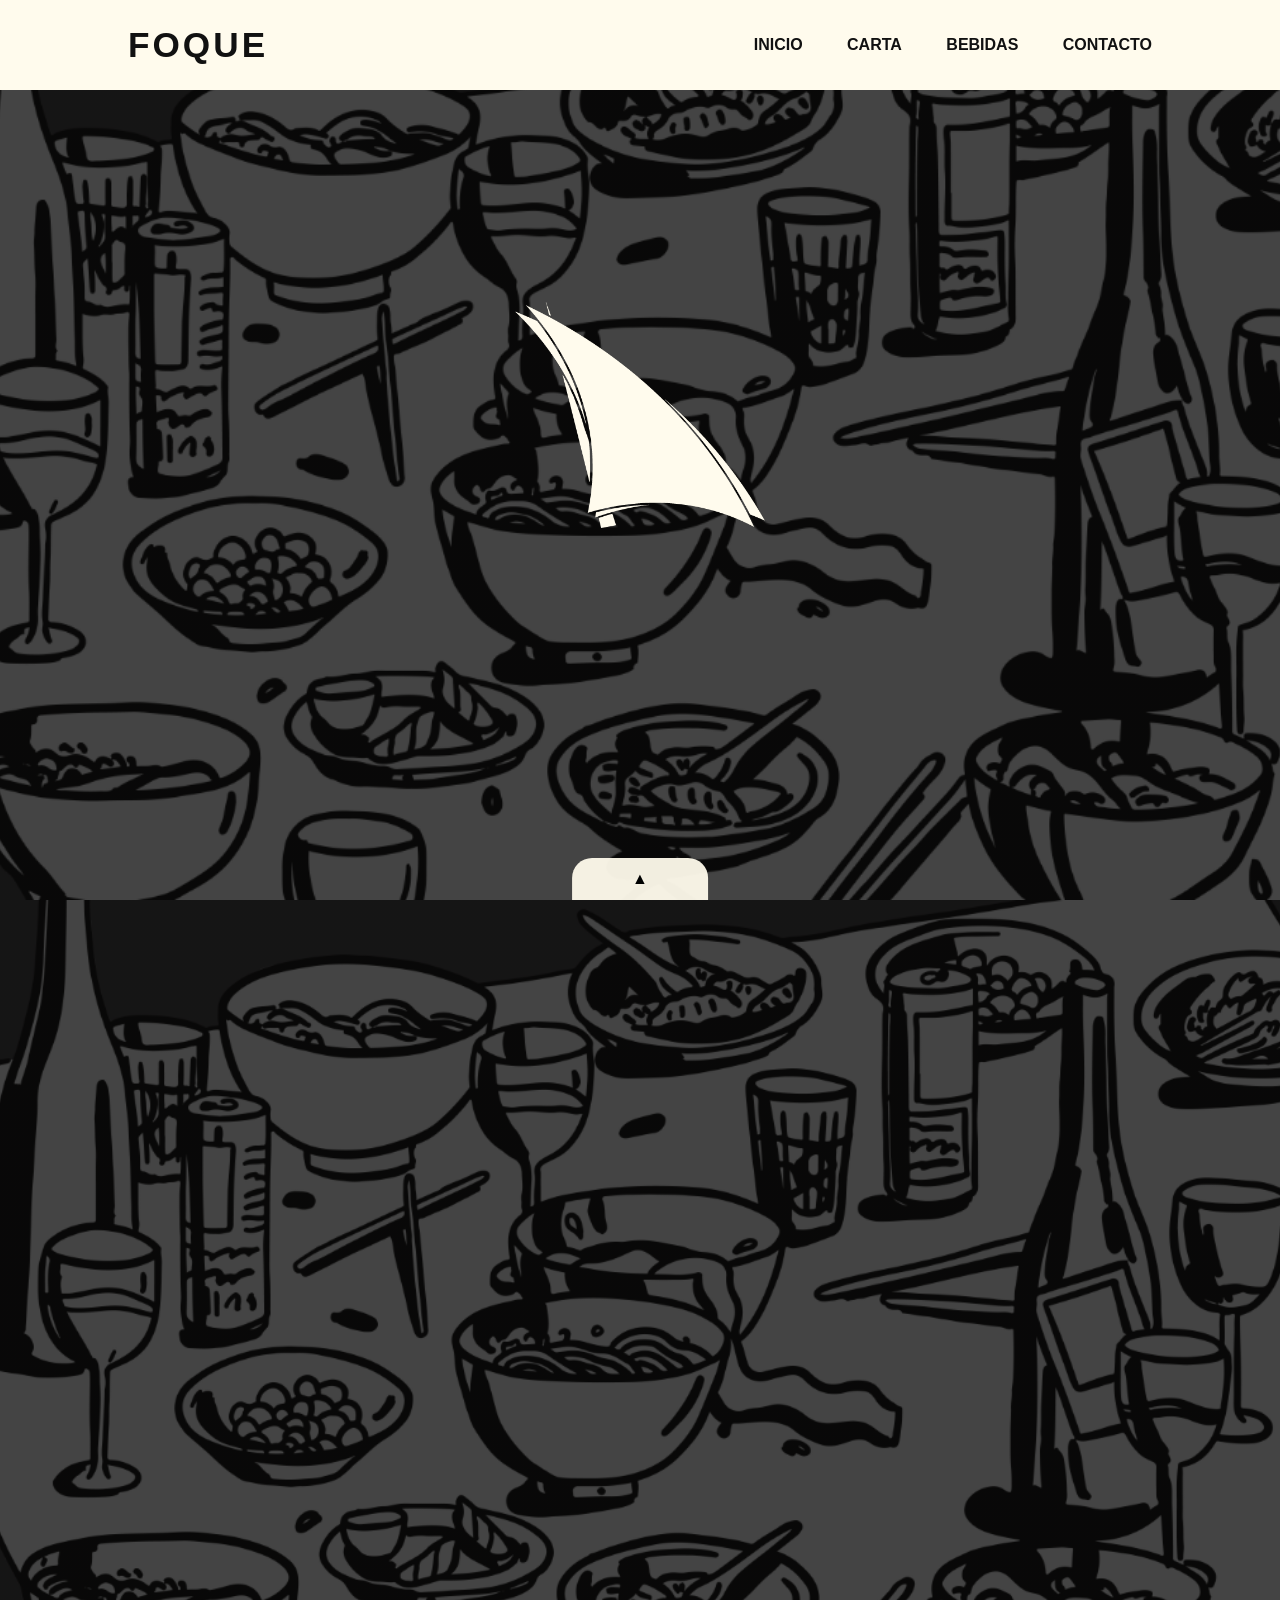
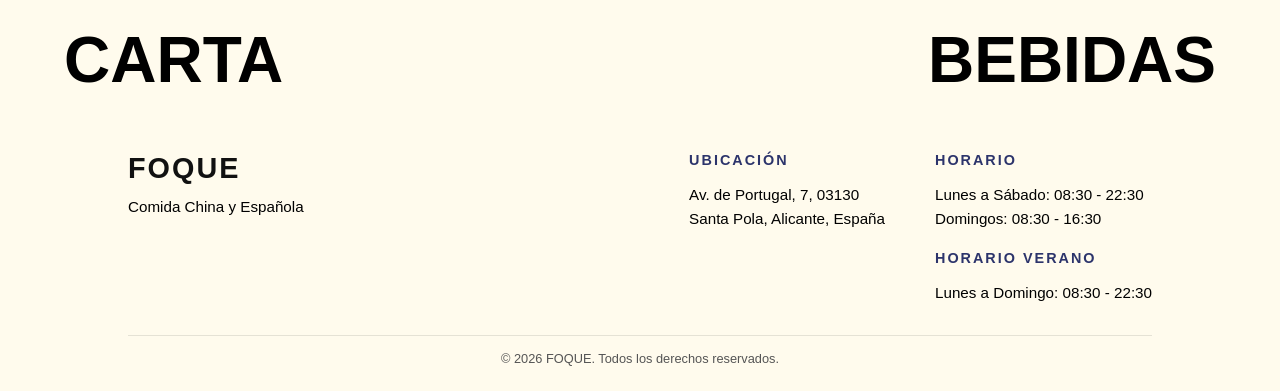
<file: index.html>
<!DOCTYPE html>
<html lang="es">
<head>
    <meta charset="UTF-8">
    <meta http-equiv="X-UA-Compatible" content="IE=edge">
    <meta name="viewport" content="width=device-width, initial-scale=1.0">
    <title>Foque | Comida China Y Española</title>        
    <link rel="icon" type="image/png" href="images/Logo_Beige_SinNombre.png">
    <link rel="stylesheet" href="style.css">
    <link href="https://db.onlinewebfonts.com/c/b592736c06bab787133131c6a6d8992d?family=LTCGoudyHeavyfaceOT" rel="stylesheet">
</head>
<body oncontextmenu="return false;">
    <div class="fixed-bg-canvas"></div>
    <header class="header">
        <a href="index.html" class="logo">Foque</a>
        
        <div class="menu-toggle" id="mobile-menu">
            <span></span>
            <span></span>
            <span></span>
        </div>

        <nav class="navbar" id="nav-menu">
            <a href="index.html">Inicio</a>
            <a href="#carta" id="openCartaNav">Carta</a>
            <a href="#bebidas" id="openBebidasNav">Bebidas</a>
            <a href="contacto.html">Contacto</a>
        </nav>
    </header>

    <main class="hero">
        <section class="hero-section">
             <img src="images/Logo_Beige_SinNombre.png" alt="Foque Logo" class="main-title-logo">
        </section>
    
        <div class="tab-trigger" id="toggleTab">
            <span class="arrow" id="arrowIcon">▲</span>
        </div>
    </main>

    <section class="reviews-section">
        <div class="carousel-container">
            <button class="nav-btn prev" id="prevBtn">‹</button>
            <div class="carousel-viewport">
                <div class="carousel-track" id="carouselTrack">
                    <div class="review-item">
                        <div class="review-stars">
                            <span>★</span><span>★</span><span>★</span><span>★</span><span>★</span>
                        </div>
                        <p class="review-text">Me encanta el servicio y la limpieza, los camareros son muy amables y te atienden genial y la comida está exquisita 10/10</p>
                        <span class="review-author">B. — GOOGLE REVIEWS</span>
                    </div>
                    <div class="review-item">
                        <div class="review-stars">
                            <span>★</span><span>★</span><span>★</span><span>★</span><span>★</span>
                        </div>
                        <p class="review-text">Buen sitio para ir con niños, pues hay un parque a cada lado con columpios. La familia que lo lleva es muy agradable. Vamos a desayunar casi cada día.</p>
                        <span class="review-author">C. — GOOGLE REVIEWS</span>
                    </div>
                    <div class="review-item">
                        <div class="review-stars">
                            <span>★</span><span>★</span><span>★</span><span>★</span><span>★</span>
                        </div>
                        <p class="review-text">Un sitio genial, sencillo pero con buenos precios, buen tamaño de las raciones y todo muy rico!</p>
                        <span class="review-author">E. — GOOGLE REVIEWS</span>
                    </div>
                </div>
            </div>
            <button class="nav-btn next" id="nextBtn">›</button>
        </div>
    </section>

    <section class="sliding-panel" id="slidingPanel">
        <div class="panel-content">
            <button class="btn btn-menu" id="openCartaPanel">CARTA</button>
            <button class="btn btn-carta" id="openBebidasPanel">BEBIDAS</button>
        </div>
    </section>

    <div id="pdfModalCarta" class="modal-pdf">
        <div class="modal-scroll-area">
            <div class="modal-header">
                <button class="close-modal" id="closeCarta">
                    <span class="close-icon">×</span>
                    <span class="close-text">Cerrar</span>
                </button>
            </div>
            <div class="modal-wrapper-dinamico">
                <img src="images/Menu_nuevo/Carta_page-0001.jpg" alt="Carta Página 1" class="carta-img">
                <img src="images/Menu_nuevo/Carta_page-0002.jpg" alt="Carta Página 2" class="carta-img">
                <img src="images/Menu_nuevo/Carta_page-0003.jpg" alt="Carta Página 3" class="carta-img">
                <img src="images/Menu_nuevo/Carta_page-0004.jpg" alt="Carta Página 4" class="carta-img">
                <img src="images/Menu_nuevo/Carta_page-0005.jpg" alt="Carta Página 5" class="carta-img">
                <img src="images/Menu_nuevo/Carta_page-0006.jpg" alt="Carta Página 6" class="carta-img">
                <img src="images/Menu_nuevo/Carta_page-0007.jpg" alt="Carta Página 7" class="carta-img">
                <img src="images/Menu_nuevo/Carta_page-0008.jpg" alt="Carta Página 8" class="carta-img">
                <img src="images/Menu_nuevo/Carta_page-0009.jpg" alt="Carta Página 9" class="carta-img">
                <img src="images/Menu_nuevo/Carta_page-0010.jpg" alt="Carta Página 10" class="carta-img">
                <img src="images/Menu_nuevo/Carta_page-0011.jpg" alt="Carta Página 11" class="carta-img">
            </div>
        </div>
    </div>

   <div id="pdfModalBebidas" class="modal-pdf">
        <div class="modal-scroll-area">
            <div class="modal-header">
                <button class="close-modal" id="closeBebidas">
                    <span class="close-icon">×</span>
                    <span class="close-text">Cerrar</span>
                </button>
            </div>
            <div class="modal-wrapper-dinamico">
                <img src="images/Menu_nuevo/Bebida_page-0001.jpg" alt="Bebidas Página 1" class="carta-img">
            </div>
        </div>
    </div>

    <footer class="footer">
        <div class="footer-container">
            <div class="footer-left">
                <div class="footer-col">
                    <h3 class="footer-logo">FOQUE</h3>
                    <p>Comida China y Española</p>
                </div>
            </div>
            
            <div class="footer-right">
                <div class="footer-col">
                    <h4>UBICACIÓN</h4>
                    <p>Av. de Portugal, 7, 03130</p>
                    <p>Santa Pola, Alicante, España</p>
                </div>

                <div class="footer-col">
                    <h4>HORARIO</h4>
                    <p>Lunes a Sábado: 08:30 - 22:30</p>
                    <p>Domingos: 08:30 - 16:30</p>
                    <br>
                    <h4>HORARIO VERANO</h4>
                    <p>Lunes a Domingo: 08:30 - 22:30</p>
                </div>                
            </div>
        </div>
        <div class="footer-bottom">
            &copy; 2026 FOQUE. Todos los derechos reservados.
        </div>
    </footer>
    <script src="script.js"></script>
</body>
</html>
</file>
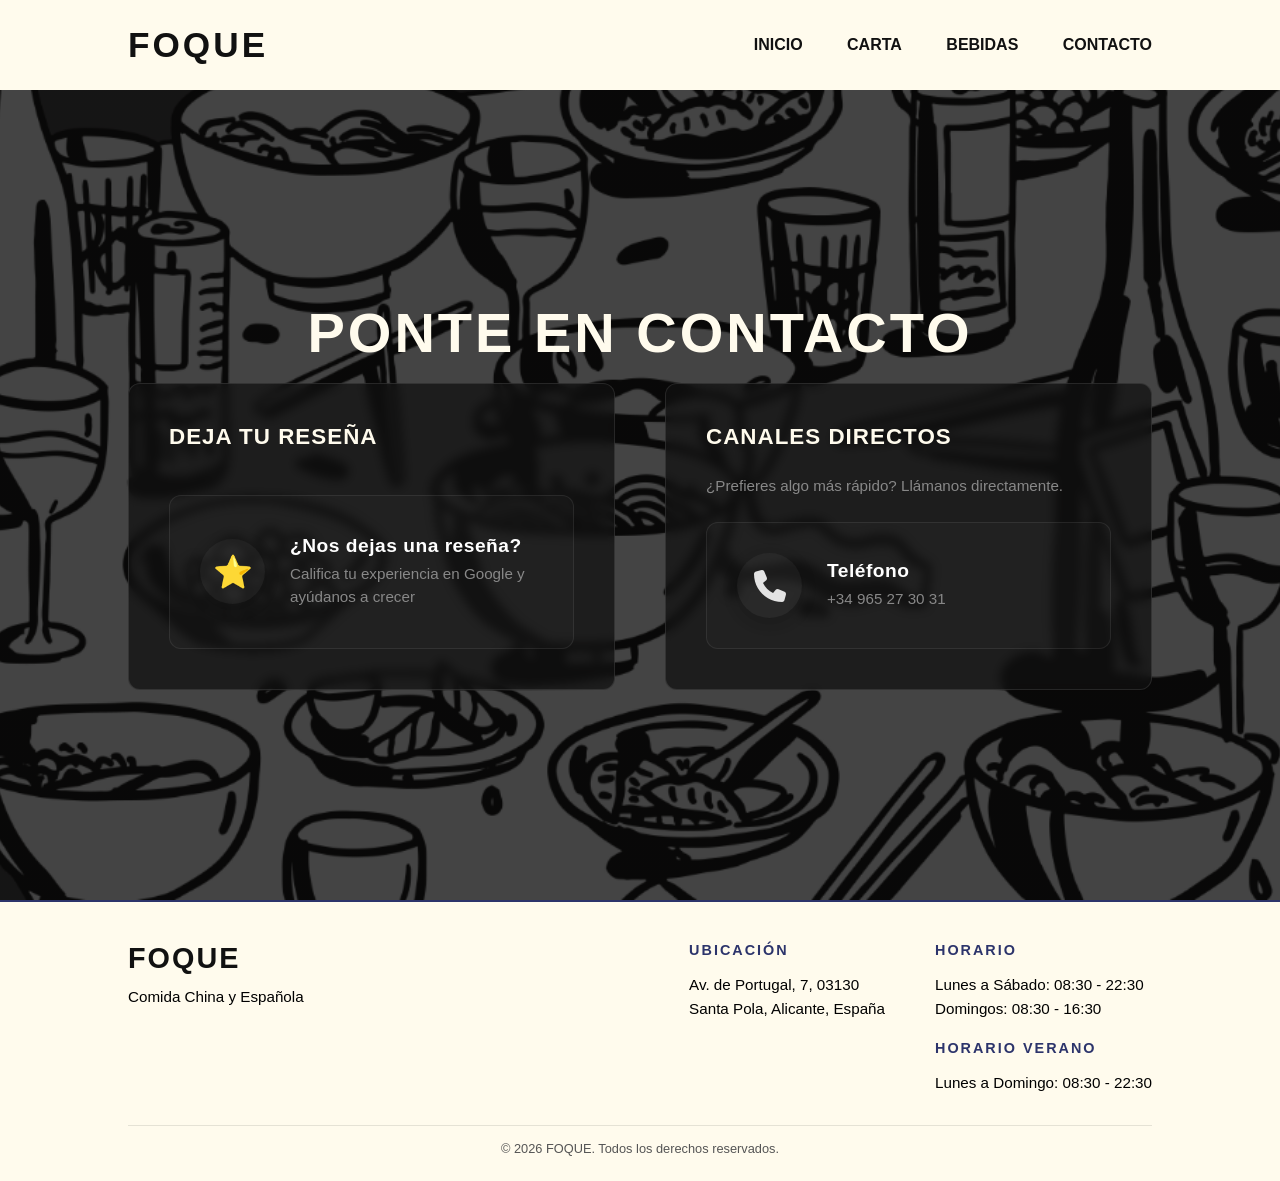
<file: contacto.html>
<!DOCTYPE html>
<html lang="es">
<head>
    <meta charset="UTF-8">
    <meta http-equiv="X-UA-Compatible" content="IE=edge">
    <meta name="viewport" content="width=device-width, initial-scale=1.0">
    <title>Foque | Contacto</title>
    <link rel="icon" type="image/png" href="images/Logo_Beige_SinNombre.png">
    <link rel="stylesheet" href="style.css">
    <link href="https://db.onlinewebfonts.com/c/b592736c06bab787133131c6a6d8992d?family=LTCGoudyHeavyfaceOT" rel="stylesheet">
    <link rel="stylesheet" href="https://cdnjs.cloudflare.com/ajax/libs/font-awesome/6.5.1/css/all.min.css">
</head>
<body oncontextmenu="return false;">
    <div class="fixed-bg-canvas"></div>

    <header class="header">
        <a href="index.html" class="logo">Foque</a>
        
        <div class="menu-toggle" id="mobile-menu">
            <span></span>
            <span></span>
            <span></span>
        </div>

        <nav class="navbar" id="nav-menu">
            <a href="index.html">Inicio</a>
            <a href="#" id="openCartaNav">Carta</a>
            <a href="#" id="openBebidasNav">Bebidas</a>
            <a href="contacto.html" class="active">Contacto</a>
        </nav>
    </header>

    <main class="contacto-wrapper">
        <h1 class="section-title-premium">Ponte en contacto</h1>
        
        <div class="contacto-grid">
           <div class="contacto-block review-block">            
                <h3>Deja tu reseña</h3>
                <a href="https://g.page/r/CbHiAejo5kKWEBM/review" target="_blank" rel="noopener noreferrer" class="google-review-card">
                    <div class="google-card-icon">⭐</div>
                    <div class="google-card-text">
                        <h4>¿Nos dejas una reseña?</h4>
                        <p>Califica tu experiencia en Google y ayúdanos a crecer</p>
                    </div>
                </a>
            </div>

            <div class="contacto-block info-block">
                <h3>Canales Directos</h3>
                <p class="info-subtitle">¿Prefieres algo más rápido? Llámanos directamente.</p>
                <div class="direct-links">                  
                    <a href="tel:+34965273031" class="card-link phone-card">
                        <span class="card-icon"><i class="fa-solid fa-phone"></i></span>
                        <div class="card-text">
                            <h4>Teléfono</h4>
                            <p>+34 965 27 30 31</p>
                        </div>
                    </a>
                </div>
            </div>
        </div>
    </main>

    <footer class="footer">
        <div class="footer-container">
            <div class="footer-left">
                <div class="footer-col">
                    <h3 class="footer-logo">FOQUE</h3>
                    <p>Comida China y Española</p>
                </div>
            </div>
            <div class="footer-right">
                <div class="footer-col">
                    <h4>UBICACIÓN</h4>
                    <p>Av. de Portugal, 7, 03130</p>
                    <p>Santa Pola, Alicante, España</p>
                </div>
                <div class="footer-col">
                    <h4>HORARIO</h4>
                    <p>Lunes a Sábado: 08:30 - 22:30</p>
                    <p>Domingos: 08:30 - 16:30</p>
                    <br>
                    <h4>HORARIO VERANO</h4>
                    <p>Lunes a Domingo: 08:30 - 22:30</p>
                </div>               
            </div>
        </div>
        <div class="footer-bottom">
            &copy; 2026 FOQUE. Todos los derechos reservados.
        </div>
    </footer>

    <div id="pdfModalCarta" class="modal-pdf">
        <div class="modal-scroll-area">
            <div class="modal-header">
                <button class="close-modal" id="closeCarta">
                    <span class="close-icon">×</span>
                    <span class="close-text">Cerrar</span>
                </button>
            </div>
            <div class="modal-wrapper-dinamico">
                <img src="images/carta/carta_pag1.jpg" alt="Carta Página 1" class="carta-img">
                <img src="images/carta/carta_pag2.jpg" alt="Carta Página 2" class="carta-img">
                <img src="images/carta/carta_pag3.jpg" alt="Carta Página 3" class="carta-img">
                <img src="images/carta/carta_pag4.jpg" alt="Carta Página 4" class="carta-img">
                <img src="images/carta/carta_pag5.jpg" alt="Carta Página 5" class="carta-img">
                <img src="images/carta/carta_pag6.jpg" alt="Carta Página 6" class="carta-img">
                <img src="images/carta/carta_pag7.jpg" alt="Carta Página 7" class="carta-img">
                <img src="images/carta/carta_pag8.jpg" alt="Carta Página 8" class="carta-img">
                <img src="images/carta/carta_pag9.jpg" alt="Carta Página 9" class="carta-img">
                <img src="images/carta/carta_pag10.jpg" alt="Carta Página 10" class="carta-img">
                <img src="images/carta/carta_pag11.jpg" alt="Carta Página 11" class="carta-img">
            </div>
        </div>
    </div>

   <div id="pdfModalBebidas" class="modal-pdf">
        <div class="modal-scroll-area">
            <div class="modal-header">
                <button class="close-modal" id="closeBebidas">
                    <span class="close-icon">×</span>
                    <span class="close-text">Cerrar</span>
                </button>
            </div>
            <div class="modal-wrapper-dinamico">
                <img src="images/carta/carta_pag1.jpg" alt="Bebidas Página 1" class="carta-img">
                <img src="images/carta/carta_pag2.jpg" alt="Bebidas Página 2" class="carta-img">
                <img src="images/carta/carta_pag3.jpg" alt="Bebidas Página 3" class="carta-img">
                <img src="images/carta/carta_pag4.jpg" alt="Bebidas Página 4" class="carta-img">
                <img src="images/carta/carta_pag5.jpg" alt="Bebidas Página 5" class="carta-img">
                <img src="images/carta/carta_pag6.jpg" alt="Bebidas Página 6" class="carta-img">
                <img src="images/carta/carta_pag7.jpg" alt="Bebidas Página 7" class="carta-img">
                <img src="images/carta/carta_pag8.jpg" alt="Bebidas Página 8" class="carta-img">
                <img src="images/carta/carta_pag9.jpg" alt="Bebidas Página 9" class="carta-img">
                <img src="images/carta/carta_pag10.jpg" alt="Bebidas Página 10" class="carta-img">
                <img src="images/carta/carta_pag11.jpg" alt="Bebidas Página 11" class="carta-img">
            </div>
        </div>
    </div>

    <script src="script.js"></script>
</body>
</html>
</file>
<file: style.css>
@import url("https://db.onlinewebfonts.com/c/b592736c06bab787133131c6a6d8992d?family=LTCGoudyHeavyfaceOT");

::selection {
    background-color: #2c346b !important; /* Tu color azul marino */
    color: #ffffff !important;            /* Letras blancas */
}

/* Compatibilidad con Firefox */
::-moz-selection {
    background-color: #2c346b !important;
    color: #ffffff !important;
}

/* --- PROTECCIÓN DE IMÁGENES --- */
img {
    user-select: none;
    -webkit-user-drag: none;
    pointer-events: none;
}

/* --- ESTILOS GENERALES Y FONDO IDÉNTICO GLOBAL --- */
* {
    margin: 0;
    padding: 0;
    box-sizing: border-box;    
    font-family: "early-sans-variable", sans-serif;
}

body { 
    background-color: #111;
    overflow-x: hidden;
}

/* --- FONDO ESTÁTICO MULTIPÁGINA --- */
.fixed-bg-canvas {
    position: fixed;
    top: 0;
    left: 0;
    width: 100vw;
    height: 100vh;
    height: 100dvh; /* CORREGIDO: usa la altura real visible en iOS (con o sin barra de Safari) */
    background-image: linear-gradient(rgba(0, 0, 0, 0.7), rgba(0, 0, 0, 0.7)), url('images/bg.png');
    background-size: cover;
    background-position: center;
    z-index: -1; 
    pointer-events: none; 
}

body.modal-open {
    overflow: hidden;
}

.hero, .nosotros-container, .contacto-wrapper {
    background: transparent !important;
}

/* --- HEADER Y NAVBAR --- */
.header {
    position: fixed;
    top: 0;
    left: 0;
    width: 100%;
    height: 90px;
    padding: 0 10%;
    background: #fffbed;
    backdrop-filter: blur(10px); 
    -webkit-backdrop-filter: blur(10px);
    display: flex;
    justify-content: space-between;
    align-items: center;
    z-index: 100;
}

.logo {
    display: flex;
    align-items: center;
    gap: 12px;
    font-family: "early-sans-variable", sans-serif;
    font-weight: 900;
    font-size: 32px;
    text-transform: uppercase;
    color: #111;
    text-decoration: none;
    letter-spacing: 2px;
}

.header .logo {
    font-size: 2.2rem !important;
    font-weight: 900 !important;  
    letter-spacing: 3px !important;
    text-transform: uppercase;
}

.nav-logo {
    height: 40px;
    width: auto;
}

.navbar a {
    font-size: 16px;
    font-weight: bold;
    color: #111;
    text-decoration: none;
    text-transform: uppercase;
    margin-left: 40px;
    position: relative;
    padding-bottom: 5px;
    transition: color 0.3s ease;
}

.navbar a::after {
    content: '';
    position: absolute;
    width: 0;
    height: 2px;
    bottom: 0;
    left: 0;
    background-color: #2c346b;
    transition: width 0.3s ease;
}

.navbar a:hover {
    color: #2c346b;
}

.navbar a:hover::after {
    width: 100%;
}

/* --- HERO --- */
.hero {
    height: 100vh;
    height: 100dvh; /* CORREGIDO: altura real visible en iOS, evita saltos al aparecer/ocultarse la barra de Safari */
    display: flex;
    justify-content: center;
    align-items: center;
    padding-bottom: 70px; /* CORREGIDO: deja hueco para la pestaña inferior y evita que tape el logo */
    background: transparent !important; 
}

.main-title {
    width: clamp(150px, 60vw, 400px);
    height: auto;
    object-fit: contain;
    user-select: none;
    -webkit-user-drag: none;
    pointer-events: none;
}

.main-title-logo {
    max-width: 250px;
    height: auto;
    display: block;
    margin: 0 auto;
}

/* --- PESTAÑA INTELIGENTE --- */
.tab-trigger {
    position: fixed;
    bottom: 0; 
    left: 50%;
    transform: translateX(-50%);
    background: #fffbedf2;
    padding: 12px 60px;
    border-radius: 20px 20px 0 0;
    cursor: pointer;
    z-index: 100006 !important;
    transition: bottom 0.6s cubic-bezier(0.77, 0, 0.175, 1);
    display: flex;
    justify-content: center;
    align-items: center;
}

.tab-trigger.active {
    bottom: calc(100vh - 90px - 40px);
    bottom: calc(100dvh - 90px - 40px); /* CORREGIDO: usa la altura real visible para que la flecha no se pierda en Safari/iOS */
    border-radius: 0 0 20px 20px;
}

.tab-trigger .arrow {
    transition: transform 0.4s ease;
}

.tab-trigger.active .arrow {
    transform: rotate(180deg);
}

/* --- PANEL Y BOTONES --- */
.sliding-panel {
    position: fixed !important;
    top: 100%; /* Oculto abajo */
    left: 0;
    width: 100%;
    height: calc(100vh - 90px); 
    height: calc(100dvh - 90px); /* CORREGIDO: altura real visible en iOS */
    z-index: 10000;
    display: flex;
    flex-direction: column;
    justify-content: flex-end; 
    transition: top 0.6s cubic-bezier(0.77, 0, 0.175, 1);

    /* Imagen de fondo idéntica al Index */
    background-image: linear-gradient(rgba(0, 0, 0, 0.7), rgba(0, 0, 0, 0.7)), url('images/bg.png') !important;
    background-size: cover !important;
    background-position: center !important;
    background-repeat: no-repeat !important;
}

/* Alineación milimétrica al abrirse */
.sliding-panel.active {
    top: 90px !important;
}

/* Contenedor transparente para que no tape la imagen */
.panel-content {
    display: flex !important;
    width: 100% !important;
    height: 120px !important;
    background-color: transparent !important; 
    padding: 0 !important; /* Volvemos al padding cero para que los botones llenen el espacio */
    margin: 0 !important;
    box-sizing: border-box !important;
}

/* TU ESTILO BASE ORIGINAL PARA LOS BOTONES */
.btn {
    flex: 1;
    height: 100%;
    font-size: 4rem; /* Tus letras gigantes originales */
    font-weight: bold;
    cursor: pointer;
    text-transform: uppercase;
    background-color: #fffbed; /* Fondo beige original */
    color: #000000;
    border: none;
    display: flex;
    align-items: center;
    transition: all 0.3s ease;
    outline: 5px solid transparent;
    outline-offset: -15px; /* Tu recuadro interno */
}

/* TU ANIMACIÓN Y EFECTO HOVER ORIGINAL */
.btn:hover {
    background-color: #f0ede0;
    outline: 5px solid #000000;
    padding-right: 8%; 
    transition: all 0.3s ease;
}

/* Botón de la izquierda (Carta) */
.btn-menu { 
    padding-left: 5%; 
}
.btn-menu:hover { 
    background-color: #f0ede0; 
    outline: 5px solid #000000; 
    padding-left: 10%; /* Desplazamiento de texto hacia la derecha original */
}

/* Botón de la derecha (Bebidas) */
.btn-carta { 
    padding-right: 5%; 
    justify-content: flex-end; 
}
.btn-carta:hover { 
    background-color: #f0ede0; 
    outline: 5px solid #000000; 
    padding-right: 10%; /* Desplazamiento de texto hacia la izquierda original */
}


/* --- RESEÑAS --- */
.reviews-section {
    position: relative;
    min-height: 90vh; 
    display: flex;
    flex-direction: column;
    justify-content: center;
    align-items: center;
    background-color: #fffbed;
    text-align: center;
    overflow: hidden;
    padding: 100px 0;
}

.carousel-viewport {
    width: 100%;
    max-width: 1100px;
    margin: 0 auto;
    position: relative;
    height: auto;
    min-height: 320px;
    display: flex;
    align-items: center;
}

.carousel-track {
    display: block;
    position: relative;
    width: 100%;
    height: 100%;
}

.review-item {
    position: relative;
    width: 100%;
    opacity: 0;
    visibility: hidden;
    display: none;
    flex-direction: column;
    align-items: center;
    text-align: center;
    padding: 0 15%;
}

.review-item.active {
    opacity: 1;
    visibility: visible !important;
    display: flex;
    animation: fadeIn 0.8s ease forwards;
}

@keyframes fadeIn {
    from { opacity: 0; }
    to { opacity: 1; }
}

.review-stars {
    display: flex;
    justify-content: center;
    align-items: flex-end;
    gap: 15px;
    margin-bottom: 35px;
    height: 40px;
    user-select: none; 
    -webkit-user-select: none; 
    pointer-events: none; 
}

.review-stars span {
    color: #2c346b;
    font-size: 2rem;
    display: inline-block;
}

.review-stars span:nth-child(1) { transform: translateY(15px) rotate(15deg); }
.review-stars span:nth-child(5) { transform: translateY(15px) rotate(-15deg); }
.review-stars span:nth-child(2) { transform: translateY(5px) rotate(5deg); }
.review-stars span:nth-child(4) { transform: translateY(5px) rotate(-5deg); }
.review-stars span:nth-child(3) { transform: translateY(-2px); }

.review-text-container {
    width: 100%;
    display: flex;
    flex-direction: column;
    justify-content: center;
    min-height: 120px; 
}

.review-text {
    font-size: 1.5rem;
    text-transform: uppercase;
    margin-bottom: 20px;
    color: #111;
    line-height: 1.4;
}

.review-author {
    font-family: "LTCGoudyHeavyfaceOT", serif;
    letter-spacing: 4px;
    font-weight: bold;
    color: #2c346b;
}

.nav-btn {
    position: absolute;
    top: 55%; 
    transform: translateY(-50%);
    background: none;
    border: none;
    font-size: 5rem;
    color: #111;
    cursor: pointer;
    z-index: 10;
    transition: color 0.3s ease, transform 0.3s ease;
    height: auto;
    display: flex;
    align-items: center;
}

.nav-btn:hover {
    color: #2c346b;
    transform: translateY(-50%) scale(1.1);
}

.prev { left: 4%; }
.next { right: 4%; }


/* --- SECCIÓN SOBRE NOSOTROS --- */
.nosotros-container {
    padding: 120px 10%;
    display: flex;
    align-items: center;
    gap: 8%;
    min-height: 90vh; 
    background: transparent !important; 
}

.nosotros-content {
    flex: 1;
}

.nosotros-text {
    font-size: 1.1rem;
    line-height: 1.8;
    color: #bbb;
    margin-bottom: 20px;
}

.nosotros-gallery {
    flex: 1;
    display: flex;
    justify-content: center;
}

.history-carousel {
    width: 100%;
    max-width: 450px;
    height: 500px;
    overflow: hidden;
    position: relative;
    border-radius: 12px;
    box-shadow: 0 20px 40px rgba(0,0,0,0.6);
}

.history-track {
    width: 100%;
    height: 100%;
    position: relative;
}

.history-img {
    position: absolute;
    top: 0;
    left: 0;
    width: 100%;
    height: 100%;
    object-fit: cover;
    opacity: 0;
    transition: opacity 1s ease-in-out;
}

.history-img.active {
    opacity: 1;
}


/* --- SECCIÓN CONTACTO (Modificado subtítulo beige) --- */
/* --- SECCIÓN CONTACTO (IGUALADA AL INDEX / HERO) --- */
.contacto-wrapper {
    height: 100vh;
    height: 100dvh; /* Altura real completa idéntica al Index */
    padding: 90px 10% 0; /* 90px arriba para dejar hueco limpio al header */
    background: transparent !important; 
    text-align: center;
    box-sizing: border-box;
    
    /* Centrado vertical matemático de todo el contenido */
    display: flex;
    flex-direction: column;
    justify-content: center;
    align-items: center;
}

/* Escalado premium del título para móviles y escritorio */
.contacto-wrapper .section-title-premium {
    font-size: clamp(2rem, 4.5vw, 3.5rem); 
    margin-bottom: 2vh; /* Margen proporcional a la pantalla */
}

.contacto-grid {
    display: flex;
    gap: 50px;
    max-width: 1100px;
    margin: 0 auto; /* Eliminamos el margen superior fijo */
    text-align: left;
    width: 100%;
}

.contacto-block {
    flex: 1; 
    background: rgba(17, 17, 17, 0.75) !important; 
    border: 1px solid rgba(255, 255, 255, 0.1) !important;
    backdrop-filter: blur(5px);
    padding: 40px;
    border-radius: 12px;
    display: flex;
    flex-direction: column;
    box-sizing: border-box;
}

.contacto-block h3 {
    font-family: "early-sans-variable", sans-serif;
    color: #fffbed;
    text-transform: uppercase;
    font-size: 1.4rem;
    margin-top: 0;
    margin-bottom: 25px;
    letter-spacing: 1px;
}

.contacto-form {
    display: flex;
    flex-direction: column;
    gap: 20px;
    width: 100%;
}

.input-group input, .input-group textarea {
    width: 100%;
    padding: 15px;
    background: rgba(255, 255, 255, 0.05);
    border: 1px solid rgba(255, 255, 255, 0.1);
    border-radius: 6px;
    color: #fff;
    font-size: 1rem;
    outline: none;
    transition: 0.3s;
    box-sizing: border-box;
}

.input-group input:focus, .input-group textarea:focus {
    border-color: #2c346b;
    background: rgba(255, 255, 255, 0.08);
}

.btn-submit {
    background-color: #e3e3e3;
    color: #111;
    border: none;
    padding: 15px;
    font-size: 1rem;
    font-weight: bold;
    text-transform: uppercase;
    border-radius: 6px;
    cursor: pointer;
    transition: 0.3s;
}

.btn-submit:hover {
    background-color: #2c346b;
}

.review-block {
    display: flex;
    flex-direction: column;
    gap: 20px; 
    width: 100%;
    justify-content: space-between;
}

.info-subtitle {
    color: #888 !important; 
    margin: 0; 
    font-size: 0.95rem; 
    line-height: 1.5;         
    margin-bottom: 25px;
    text-transform: none; 
    font-weight: 500;
}

.google-review-card, .phone-card {
    flex: 1; 
    display: flex;
    align-items: center; 
    justify-content: flex-start; 
    gap: 25px;
    background: rgba(255, 255, 255, 0.02);
    border: 1px solid rgba(255, 255, 255, 0.08);
    padding: 30px;
    border-radius: 12px;
    text-decoration: none;
    width: 100%;
    box-sizing: border-box;
    transition: all 0.4s cubic-bezier(0.25, 1, 0.5, 1);
}

.google-card-icon, .card-icon {
    font-size: 2rem;
    background: rgba(255, 255, 255, 0.04);
    width: 65px;
    height: 65px;
    min-width: 65px;         
    display: flex !important;
    align-items: center !important;
    justify-content: center !important;
    border-radius: 50%;
    transition: all 0.3s ease;
    box-shadow: 0 4px 15px rgba(0, 0, 0, 0.2);
    color: #e3e3e3;
}

.google-card-icon *, .card-icon * {
    margin: 0 !important;
    padding: 0 !important;
    display: block !important;
}

.google-card-text, .card-text { text-align: left; }
.google-card-text h4, .card-text h4 { color: #fff; margin: 0 0 6px 0; font-size: 1.2rem; font-weight: 600; letter-spacing: 0.5px; }
.google-card-text p, .card-text p { color: #888; margin: 0; font-size: 0.95rem; line-height: 1.5; }

.google-review-card:hover { 
    border-color: #2c346b !important; 
    background: rgba(44, 52, 107, 0.04) !important; 
    transform: translateY(-4px); 
    box-shadow: 0 12px 30px rgba(44, 52, 107, 0.15); 
}

.google-review-card:hover .google-card-icon { 
    background: #1c2242 !important; 
    color: #fffbed !important;      
    transform: scale(1.05) rotate(10deg) !important; 
}

.phone-card:hover { 
    border-color: #2c346b !important; 
    background: rgba(44, 52, 107, 0.04) !important; 
    transform: translateY(-4px); 
    box-shadow: 0 12px 30px rgba(44, 52, 107, 0.15); 
}

.phone-card:hover .card-icon { 
    background: #1c2242 !important; 
    color: #fffbed !important;      
    transform: scale(1.05) rotate(10deg) !important; 
}


/* --- FOOTER --- */
.footer {
    background-color: #fffbed;
    padding: 40px 10% 25px; 
    border-top: 2px solid #2c346b; 
    width: 100%;
}

.footer-container {
    display: flex;
    justify-content: space-between;
    align-items: flex-start;
    flex-wrap: wrap;
    gap: 30px; 
    width: 100%;
}

.footer-left {
    text-align: left;
    flex: 1;
    min-width: 250px;
}

.footer-right {
    display: flex;
    gap: 50px;
    text-align: left; 
    flex: 2;
    justify-content: flex-end;
    flex-wrap: wrap;
}

.footer-logo { 
    font-family: "early-sans-variable", sans-serif;
    font-weight: 900;
    font-size: 1.8rem; 
    color: #111; 
    margin-bottom: 10px;
    letter-spacing: 2px;
}

.footer-col {
    min-width: 170px;
}

.footer-col h4 { 
    color: #2c346b; 
    margin-bottom: 15px; 
    font-size: 0.9rem;
    letter-spacing: 2px;
    text-transform: uppercase;
}

.footer-col p { 
    line-height: 1.6; 
    color: #000000; 
    font-size: 0.95rem;
}

.footer-col a {
    color: #000000;
    text-decoration: none;
    display: block;
    margin-bottom: 6px;
    transition: opacity 0.3s ease;
    opacity: 0.85;
    font-size: 0.95rem;
}

.footer-col a:hover {
    opacity: 1;
    text-decoration: underline;
}

.footer-bottom { 
    width: 100%;
    clear: both;
    text-align: center !important; 
    margin-top: 30px; 
    color: #555555; 
    font-size: 0.8rem; 
    border-top: 1px solid rgba(0, 0, 0, 0.1); 
    padding-top: 15px;
    display: block !important;
}


/* --- MODAL DE LA CARTA --- */
/* ==========================================================================
   --- ESTILOS BASE DEL MODAL (FIX iOS: scroll fiable + sticky estable) ---
   El bug en iPhone (carta desplazada / botón "Cerrar" cayendo al fondo)
   venía de combinar position:fixed + overflow-y:scroll en el mismo
   elemento: en Safari iOS eso rompe el cálculo del position:sticky cada
   vez que la barra de direcciones se contrae/expande durante el scroll.
   Solución: el .modal-pdf ahora SOLO es el overlay de fondo (sin scroll
   propio), y quien hace scroll de verdad es .modal-scroll-area, un
   elemento normal (no fixed) donde el sticky sí funciona de forma fiable.
   ========================================================================== */
.modal-pdf {
    display: none; 
    position: fixed !important;
    top: 0 !important;
    left: 0 !important;
    width: 100vw !important;
    height: 100vh !important;
    height: 100dvh !important;
    
    /* OPTIMIZACIÓN: Quitamos el blur que ralentiza el scroll y usamos un fondo un poco más opaco */
    background-color: rgba(11, 11, 11, 0.96) !important;
    
    z-index: 999999 !important; 
    overflow: hidden !important; 
    box-sizing: border-box !important;
    -webkit-user-select: none !important;
    user-select: none !important;
    -webkit-touch-callout: none !important;

    /* Fuerza al móvil a usar la tarjeta gráfica (GPU) para suavizar el rendimiento */
    transform: translateZ(0);
    will-change: transform;
}

.modal-pdf.active {
    display: flex !important;
}

/* FIX: nuevo contenedor responsable del scroll real. Al no ser fixed,
   Safari lo trata como un bloque normal con scroll propio, así el
   sticky del botón "Cerrar" se queda anclado arriba de forma fiable y
   el JS puede resetear su scrollTop a 0 sin comportamientos raros. */
.modal-scroll-area {
    width: 100% !important;
    height: 100% !important;
    overflow-y: auto !important;
    -webkit-overflow-scrolling: touch !important; /* scroll inercial suave en iOS */
    display: flex !important;
    flex-direction: column !important;
    align-items: center !important;
    padding: 20px 20px 40px !important;
    box-sizing: border-box !important;
    /* FIX iOS: refuerzo explícito, ya que ser el elemento con overflow
       real es justo donde iOS evalúa el long-press para seleccionar. */
    -webkit-user-select: none !important;
    user-select: none !important;
    -webkit-touch-callout: none !important;
}

/* Mientras la carta/bebidas está abierta, el header (y por tanto el menú
   hamburguesa) deja de poder recibir clics. Así, si el botón de cerrar
   coincide en pantalla con el icono del menú, el clic SOLO cierra el
   modal y nunca llega a abrir el menú. */
body:has(.modal-pdf.active) .header {
    pointer-events: none !important;
}

/* Contenedor relativo para las imágenes */
.modal-wrapper-dinamico {
    position: relative !important; 
    width: 100% !important;
    max-width: 530px !important; 
    margin: 0 auto !important;
    display: flex !important;
    flex-direction: column !important;
    gap: 25px !important; 
    z-index: 1000000 !important;
    /* FIX iOS: último nivel de blindaje, justo donde viven las imágenes
       de la carta (lo que el usuario realmente toca al hacer scroll). */
    -webkit-user-select: none !important;
    user-select: none !important;
    -webkit-touch-callout: none !important;
}

/* FIX: el sticky ahora vive dentro de .modal-scroll-area (que sí tiene
   scroll real de tipo "normal flow"), en vez de dentro de un elemento
   fixed. Por eso se queda anclado de forma estable arriba en
   iPhone/Safari, en lugar de "caer" al fondo tras el primer scroll. */
.modal-header {
    position: -webkit-sticky !important; /* compatibilidad Safari/iOS */
    position: sticky !important;
    top: 0 !important;
    align-self: flex-end !important; /* lo mantiene anclado a la derecha dentro de la columna */
    margin-right: 0 !important;
    margin-bottom: 20px !important; /* hueco antes de la primera imagen de la carta */
    left: auto !important;
    width: auto !important;
    height: auto !important;
    z-index: 2000000 !important; /* z-index masivo para anular el menú hamburguesa inferior */
    flex-shrink: 0 !important; /* que no se encoja al apilarse con la carta */
    padding: 0 !important;
    touch-action: manipulation !important; /* FIX iOS: mismo aislamiento táctil que el botón */
}

/* Botón con menor protagonismo (texto y aspa discretos y legibles) */
.close-modal {
    background: rgba(28, 34, 66, 0.8) !important; /* Un punto más opaco para que no se transparente el menú de abajo */
    border: 1px solid rgba(255, 253, 237, 0.3) !important;
    outline: none !important;
    cursor: pointer !important;
    color: #fffbed !important; 
    font-size: 0.85rem !important; 
    font-weight: bold !important;
    letter-spacing: 1.2px !important;
    text-transform: uppercase !important;
    white-space: nowrap !important;
    display: flex !important;
    align-items: center !important;
    gap: 8px !important;
    padding: 8px 14px !important; 
    border-radius: 30px !important; 
    backdrop-filter: blur(4px) !important;
    -webkit-backdrop-filter: blur(4px) !important;
    transition: all 0.25s ease !important;
    text-shadow: 0 1px 4px rgba(0, 0, 0, 0.5) !important; 
    /* FIX iOS: aísla el botón de cualquier gesto táctil que pueda
       "filtrarse" hacia la imagen que queda debajo (selección de
       texto/imagen, long-press, zoom por doble toque). touch-action
       le dice al navegador que este elemento solo acepta un toque
       simple, sin gestos adicionales que delegar más abajo. */
    touch-action: manipulation !important;
    -webkit-touch-callout: none !important;
    -webkit-user-select: none !important;
    user-select: none !important;
}

/* Ajuste del tamaño del aspa */
.close-modal .close-icon {
    font-size: 1.2rem !important; 
    line-height: 0 !important;
    margin-top: -1px !important;
}

.close-modal .close-text {
    display: inline !important; 
}

.close-modal:hover {
    color: #ffffff !important; 
    background: rgba(44, 52, 107, 0.9) !important; 
    border-color: #fffbed !important;
    transform: translateY(-1px) !important;
}

.carta-img {
    width: 100% !important;
    height: auto !important;
    display: block !important;
    box-shadow: 0 10px 40px rgba(0, 0, 0, 0.6) !important;
    border-radius: 4px !important;
    
    /* OPTIMIZACIÓN DE RENDIMIENTO */
    /*rendering-intent: relative-colorimetric;*/
    image-rendering: -webkit-optimize-contrast;
    will-change: transform; /* Avisa al navegador que se va a mover con scroll */
}

/* Limpieza absoluta de pseudo-elementos conflictivos anteriores */
.close-modal::before, .close-modal::after,
.close-modal-fixed::before, .close-modal-fixed::after {
    display: none !important;
    content: none !important;
}

/* Personalización sutil del scroll lateral del modal */
.modal-scroll-area::-webkit-scrollbar {
    width: 6px;
}
.modal-scroll-area::-webkit-scrollbar-thumb {
    background: rgba(255, 255, 255, 0.2);
    border-radius: 3px;
}

.section-title-premium {
    font-family: "early-sans-variable", sans-serif;
    font-weight: 900;
    font-size: 3.5rem;
    text-transform: uppercase;
    color: #fffbed;
    margin-bottom: 40px;
    letter-spacing: 3px;
}

/* ==========================================================================
   --- MEDIA QUERIES GLOBALES REESTRUCTURADAS ---
   ========================================================================== */

/* --------------------------------------------------------------------------
   1. ESCRITORIOS MEDIANOS / PORTÁTILES Y TABLETS GRANDES (max-width: 1200px)
   -------------------------------------------------------------------------- */
@media (max-width: 1200px) {
    .header { 
        padding: 0 5%; 
    }
    .btn {
        font-size: 3rem; 
    }
    .section-title-premium {
        font-size: 2.8rem;
    }
}

/* --------------------------------------------------------------------------
   2. TRANSFORMACIÓN EXCLUSIVA DEL BOTÓN PARA MÓVILES (max-width: 1100px)
   -------------------------------------------------------------------------- */
@media (max-width: 1100px) {
    /* Transformación al círculo azul marino premium */
    .close-modal {
        width: 46px !important;      
        height: 46px !important;
        background-color: #1c2242 !important; 
        border: 2px solid #fffbed !important; 
        border-radius: 50% !important; 
        box-shadow: 0 4px 15px rgba(0, 0, 0, 0.6) !important;
        text-shadow: none !important;
        padding: 0 !important;
        justify-content: center !important;
        align-items: center !important;
    }

    /* Ocultamos el texto de forma limpia sin romper el aspa */
    .close-modal .close-text {
        display: none !important;
    }

    /* Centrado matemático de la X geométrica real dentro de la esfera */
    .close-modal .close-icon {
        font-size: 28px !important;
        color: #fffbed !important;
        font-family: Arial, sans-serif !important;
        font-weight: normal !important;
        margin: 0 !important;
        padding: 0 !important;
        line-height: 1 !important;
    }

    .close-modal:active {
        transform: scale(0.92) !important;
        background-color: #12162b !important;
    }
}

/* --------------------------------------------------------------------------
   3. TABLETS EN MODO HORIZONTAL (max-width: 1024px)
   -------------------------------------------------------------------------- */
@media (max-width: 1024px) {
    .review-text { 
        font-size: 1.3rem; 
    }
    .prev { left: 1%; }
    .next { right: 1%; }
    
    .nosotros-container {
        flex-direction: column;
        gap: 40px;
        padding: 100px 5%;
    }
    .history-carousel {
        max-width: 100%;
        height: 450px;
    }
}

/* --------------------------------------------------------------------------
   4. ADAPTACIÓN EN DISPOSITIVOS MEDIANOS (max-width: 900px)
   -------------------------------------------------------------------------- */
@media (max-width: 900px) {
    .contacto-wrapper {
        height: auto !important; /* Rompe la pantalla completa en móvil para que no se corte el contenido */
        padding: 110px 6% 60px;
    }
    .contacto-grid {
        flex-direction: column;
        gap: 30px;
    }
}

/* --------------------------------------------------------------------------
   5. MÓVILES GRANDES Y VERTICALES (max-width: 768px)
   -------------------------------------------------------------------------- */
@media (max-width: 768px) {
    .hero {
        padding-bottom: 90px; /* CORREGIDO: más margen en móvil para que la flecha nunca tape el logo */
    }
    .sliding-panel {
        height: calc(100vh - 76px); /* CORREGIDO: el header móvil mide 76px, no 90px */
        height: calc(100dvh - 76px);
    }
    .header { 
        display: flex !important; 
        flex-direction: row !important; 
        justify-content: space-between !important; 
        align-items: center; 
        height: 76px; 
        padding: 0 6%; 
        position: fixed; 
        top: 0; 
        width: 100%; 
        z-index: 10003; 
        background: #fffbed; 
    }

    /* Menú hamburguesa */
    .menu-toggle {
        display: flex !important;
        flex-direction: column;
        justify-content: space-between;
        width: 30px;
        height: 21px;
        cursor: pointer;
        z-index: 10005;
    }
    .menu-toggle span {
        display: block;
        width: 100%;
        height: 3px;
        background-color: #111;
        border-radius: 3px;
        transition: all 0.3s cubic-bezier(0.25, 1, 0.5, 1);
        transform-origin: left center;
    }
    .menu-toggle.open span:nth-child(1) { transform: rotate(45deg); }
    .menu-toggle.open span:nth-child(2) { opacity: 0; transform: scale(0); }
    .menu-toggle.open span:nth-child(3) { transform: rotate(-45deg); }
    
    .navbar { 
        display: none; /* <--- Quitamos el !important de aquí para evitar conflictos */
        position: absolute; 
        top: 76px; 
        left: 0; 
        width: 100%; 
        background: #fffbed; 
        flex-direction: column; 
        align-items: center; 
        padding: 30px 0; 
        box-shadow: 0 15px 25px rgba(0,0,0,0.1); 
        z-index: 10004; 
    }

    .navbar.mobile-active { 
        display: flex !important;
    }
    .navbar a { margin: 12px 0; font-size: 18px; }    
    /* Carrusel optimizado */
    .reviews-section { padding: 60px 0; }
    .carousel-container { width: 92% !important; margin: 0 auto !important; position: relative; }
    .carousel-viewport { min-height: 260px; }
    .review-item { padding: 0 8% !important; }
    .review-text { font-size: 1.15rem; line-height: 1.5; }
    .nav-btn { font-size: 3rem; top: 50%; }
    .prev { left: -10px; } 
    .next { right: -10px; }
    
    .sliding-panel.active { top: 76px !important; }
    .tab-trigger.active { bottom: calc(100vh - 76px - 40px); z-index: 100006 !important;}
    .tab-trigger.active { bottom: calc(100dvh - 76px - 40px); z-index: 100006 !important;} /* CORREGIDO: altura real visible en iOS */
    
    .btn { font-size: 2.5rem; outline-width: 4px; outline-offset: -12px; }
    .btn:hover { padding-right: 0%; } 
    .btn-menu:hover { padding-left: 5%; }
    .btn-carta:hover { padding-right: 5%; }

    /* ==========================================================================
       --- ALINEACIÓN TOTALMENTE VERTICAL DEL FOOTER ---
       ========================================================================== */
    .footer {
        padding: 50px 8% 30px !important;
    }

    .footer-container {
        flex-direction: column !important; 
        align-items: center !important;    
        text-align: center !important;      
        gap: 35px !important;              
    }

    .footer-left, .footer-right {
        width: 100% !important;
        flex-direction: column !important;
        align-items: center !important;
        text-align: center !important;
        gap: 35px !important;
    }

    .footer-col {
        width: 100% !important;
        display: flex !important;
        flex-direction: column !important;
        align-items: center !important;    
        text-align: center !important;
        margin: 0 !important;
    }

    .footer-col h4 {
        margin-bottom: 10px !important;
    }
}

/* --------------------------------------------------------------------------
   6. MÓVILES PEQUEÑOS / DISPOSITIVOS COMPACTOS (max-width: 480px)
   -------------------------------------------------------------------------- */
@media (max-width: 480px) {
    .logo {
        font-size: 24px;
    }
    .section-title-premium {
        font-size: 1.9rem;
    }
    .review-text {
        font-size: 1rem;
    }
    .review-stars span {
        font-size: 1.5rem;
    }
    
    .panel-content {
        height: 100px !important;
    }
    .btn {
        font-size: 2rem;
        outline-width: 3px;
        outline-offset: -8px;
    }
    .contacto-block {
        padding: 25px 15px;
    }
}

/* --------------------------------------------------------------------------
   7. MÓVILES MUY PEQUEÑOS (max-width: 380px)
   -------------------------------------------------------------------------- */
@media (max-width: 380px) {
    .header {
        padding: 0 4%;
    }
    .logo {
        font-size: 20px;
    }
    .main-title-logo {
        max-width: 190px;
    }
    .section-title-premium {
        font-size: 1.6rem;
    }
    .btn {
        font-size: 1.5rem;
    }
    .tab-trigger {
        padding: 10px 40px;
    }
    .nav-btn {
        font-size: 2.3rem;
    }
    .contacto-block {
        padding: 20px 12px;
    }
}

/* --------------------------------------------------------------------------
   8. PANTALLAS BAJAS / MODO HORIZONTAL EN MÓVIL (max-height: 500px)
   Evita que el logo y la flecha de la pestaña inteligente se solapen
   cuando el alto visible es pequeño (móviles en horizontal, barras de
   navegador desplegadas, etc.)
   -------------------------------------------------------------------------- */
@media (max-height: 500px) {
    .main-title-logo {
        max-width: 150px;
    }
    .hero {
        padding-bottom: 60px;
    }
    .tab-trigger {
        padding: 8px 50px;
    }
    .tab-trigger .arrow {
        font-size: 0.85rem;
    }
}

/* --- FIX DEFINITIVO DE ZONAS DE TOQUE EN MÓVIL --- */
/* 1. Le damos a la flecha la máxima prioridad de capa */
#toggleTab {
    z-index: 999999 !important;
}

/* 2. Empujamos el contenido interno del panel hacia abajo */
/* Así, cuando el panel esté cerrado, los botones quedan lejos del alcance del dedo */
#slidingPanel {
    padding-top: 45px !important; 
}

/* 3. Forzamos a que los botones no se peguen arriba del todo */
#slidingPanel .panel-content {
    margin-top: 15px !important;
}

/* 3. Evitamos que los botones se peguen al borde superior del panel */
#slidingPanel .btn-carta, 
#slidingPanel .btn-menu,
#slidingPanel .open-panel-btn {
    margin-top: 10px !important;
}
/* Limpieza absoluta para asegurar que los botones reciban los clics */
#slidingPanel .btn {
    pointer-events: auto !important;
    cursor: pointer !important;
}
#slidingPanel.panel-ready .btn {
    pointer-events: auto;
}
</file>
